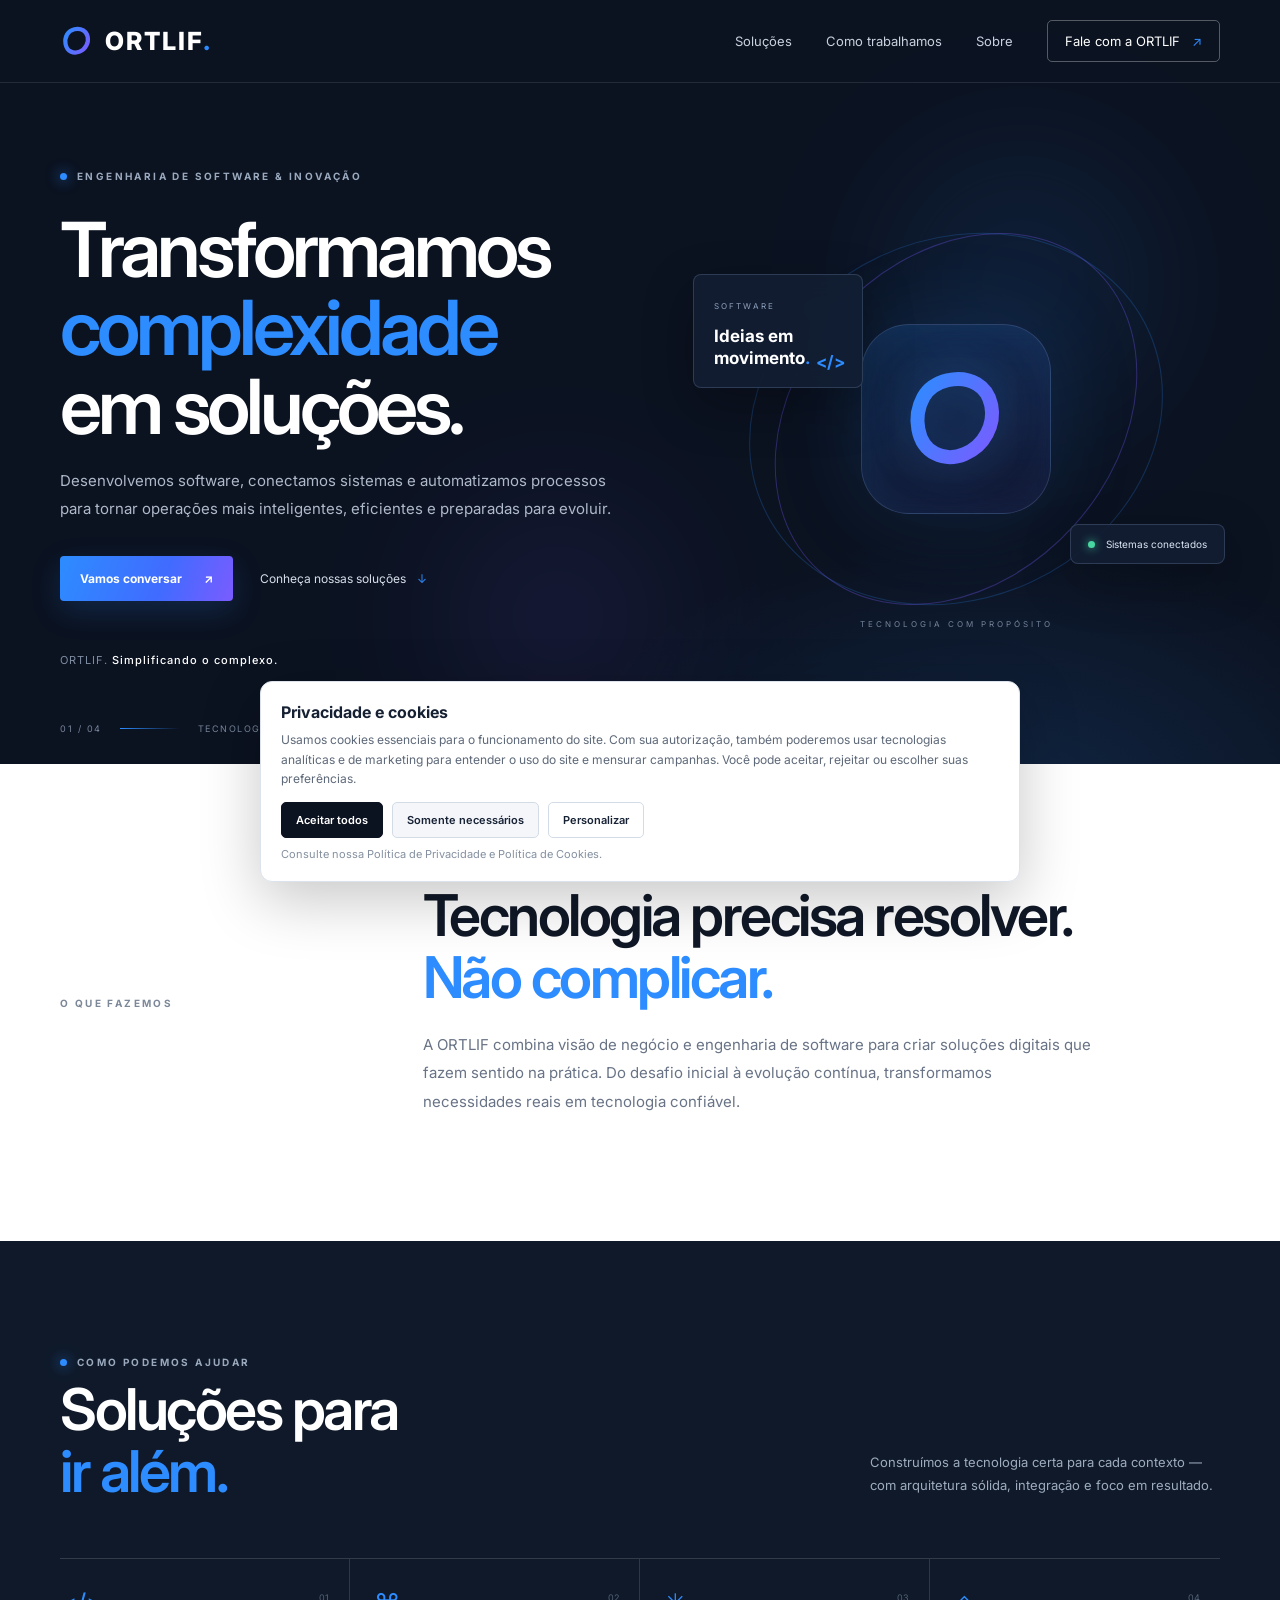
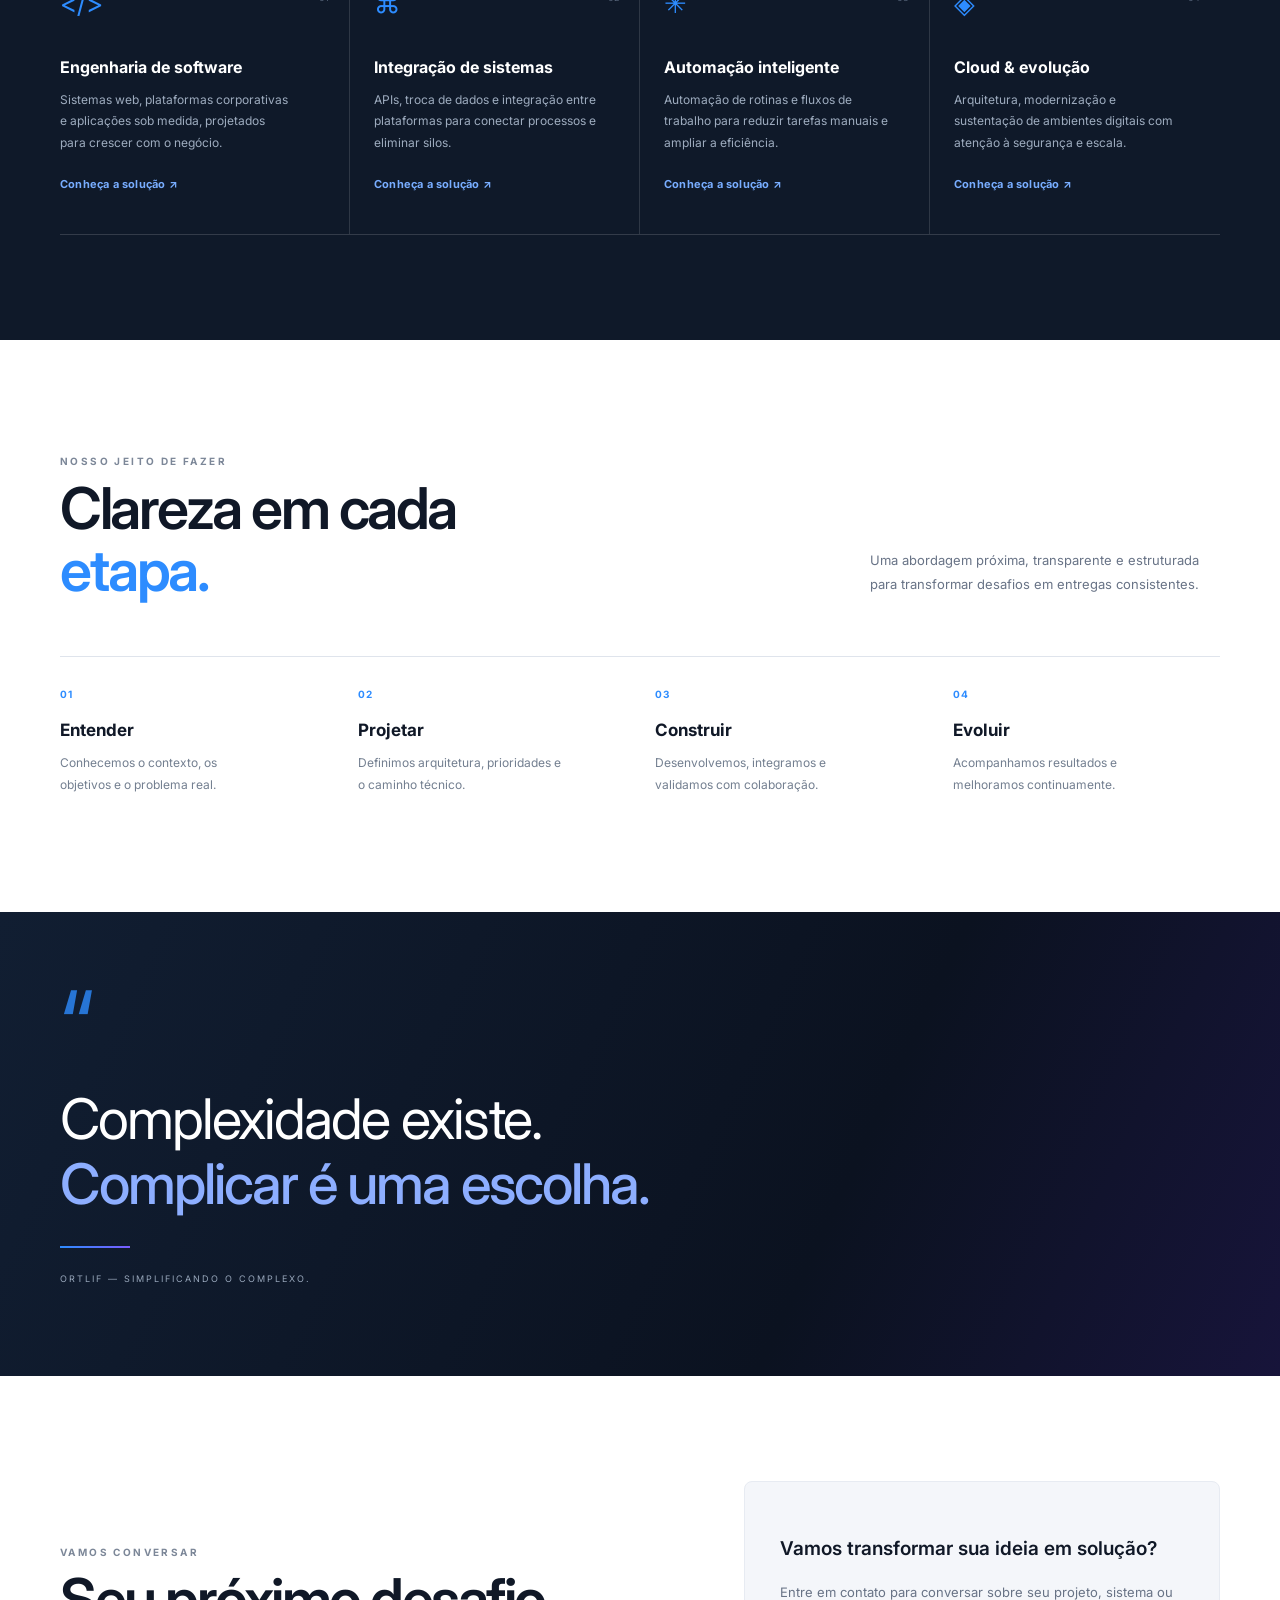
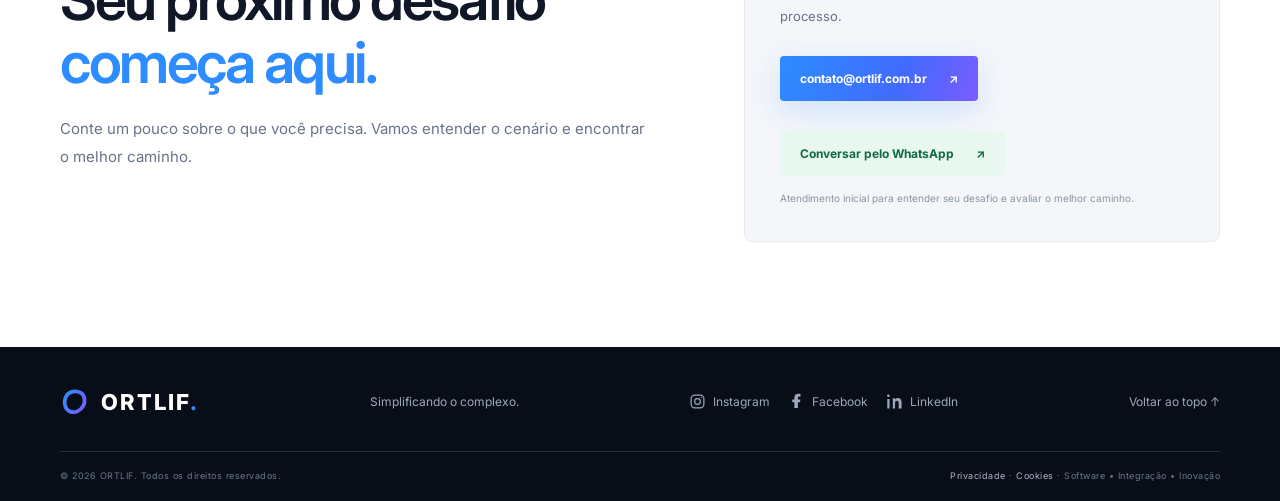
<file: index.html>
<!doctype html>
<html lang="pt-BR">
<head>
  <meta charset="utf-8">
  <meta name="viewport" content="width=device-width, initial-scale=1">
  <meta name="theme-color" content="#0B1220">
  <meta name="description" content="A ORTLIF desenvolve software sob medida, integra sistemas e automatiza processos para empresas. Engenharia, tecnologia e evolução. Simplificando o complexo.">
  <meta name="robots" content="index,follow,max-image-preview:large,max-snippet:-1,max-video-preview:-1">
  <link rel="canonical" href="https://ortlif.com.br/">
  <meta name="author" content="ORTLIF">
  <meta name="color-scheme" content="dark light">
  <meta property="og:site_name" content="ORTLIF">
  <meta property="og:locale" content="pt_BR">
  <meta property="og:url" content="https://ortlif.com.br/">
  <meta property="og:image" content="https://ortlif.com.br/assets/img/og-cover.jpg">
  <meta property="og:image:width" content="1200">
  <meta property="og:image:height" content="630">
  <meta property="og:image:alt" content="ORTLIF — Simplificando o complexo.">
  <meta name="twitter:card" content="summary_large_image">
  <meta name="twitter:title" content="ORTLIF — Simplificando o complexo.">
  <meta name="twitter:description" content="Engenharia de software, integração e automação para negócios que querem evoluir.">
  <meta name="twitter:image" content="https://ortlif.com.br/assets/img/og-cover.jpg">
  <meta property="og:title" content="ORTLIF | Engenharia de Software, Integração e Automação">
  <meta property="og:description" content="Engenharia de software, integração e automação para negócios que querem evoluir.">
  <meta property="og:type" content="website">
  <meta property="og:description" content="Engenharia de software, integração e automação para negócios que querem evoluir.">
  <title>ORTLIF — Simplificando o complexo.</title>
  <link rel="icon" href="assets/img/favicon.svg" type="image/svg+xml">
  <link rel="preconnect" href="https://fonts.googleapis.com">
  <link rel="preconnect" href="https://fonts.gstatic.com" crossorigin>
  <link href="https://fonts.googleapis.com/css2?family=Inter:wght@400;500;600;700;800&display=swap" rel="stylesheet">
  <link rel="stylesheet" href="assets/css/style.css">
</head>
<body>
<header class="header">
  <div class="container nav-wrap">
    <a class="brand" href="#inicio" aria-label="ORTLIF início">
      <img src="assets/img/logo.svg" alt="" width="34" height="34">
      <span>ORTLIF<span class="dot">.</span></span>
    </a>
    <button class="menu-toggle" type="button" aria-label="Abrir menu" aria-expanded="false" aria-controls="main-nav">
      <span></span><span></span><span></span>
    </button>
    <nav class="nav" id="main-nav" aria-label="Navegação principal">
      <a href="#solucoes">Soluções</a>
      <a href="#metodo">Como trabalhamos</a>
      <a href="#sobre">Sobre</a>
      <a class="nav-cta" href="#contato">Fale com a ORTLIF <span>↗</span></a>
    </nav>
  </div>
</header>

<main>
  <section class="hero" id="inicio">
    <div class="glow glow-one"></div><div class="glow glow-two"></div>
    <div class="container hero-grid">
      <div class="hero-copy">
        <p class="eyebrow"><i></i> ENGENHARIA DE SOFTWARE & INOVAÇÃO</p>
        <h1>Transformamos<br><span>complexidade</span><br>em soluções.</h1>
        <p class="lead">Desenvolvemos software, conectamos sistemas e automatizamos processos para tornar operações mais inteligentes, eficientes e preparadas para evoluir.</p>
        <div class="actions">
          <a class="button primary" href="#contato">Vamos conversar <span>↗</span></a>
          <a class="inline-link" href="#solucoes">Conheça nossas soluções <span>↓</span></a>
        </div>
        <p class="slogan">ORTLIF. <strong>Simplificando o complexo.</strong></p>
      </div>
      <div class="visual" aria-label="Elemento gráfico abstrato que representa integração e tecnologia">
        <div class="orbit orbit-a"></div><div class="orbit orbit-b"></div>
        <div class="core"><img src="assets/img/logo.svg" alt="" width="112" height="112"></div>
        <div class="floating code-card"><small>SOFTWARE</small><strong>Ideias em<br>movimento<span>.</span></strong><b>&lt;/&gt;</b></div>
        <div class="floating status-card"><i></i> Sistemas conectados</div>
        <div class="visual-caption">TECNOLOGIA COM PROPÓSITO</div>
      </div>
    </div>
    <div class="container hero-foot"><span>01 / 04</span><i></i><span>TECNOLOGIA • ESTRATÉGIA • RESULTADO</span></div>
  </section>

  <section class="intro section-light" id="sobre">
    <div class="container intro-grid">
      <p class="eyebrow dark">O QUE FAZEMOS</p>
      <div>
        <h2>Tecnologia precisa resolver.<br><span>Não complicar.</span></h2>
        <p class="section-lead">A ORTLIF combina visão de negócio e engenharia de software para criar soluções digitais que fazem sentido na prática. Do desafio inicial à evolução contínua, transformamos necessidades reais em tecnologia confiável.</p>
      </div>
    </div>
  </section>

  <section class="solutions section-dark" id="solucoes">
    <div class="container">
      <div class="section-heading">
        <div><p class="eyebrow"><i></i> COMO PODEMOS AJUDAR</p><h2>Soluções para<br><span>ir além.</span></h2></div>
        <p>Construímos a tecnologia certa para cada contexto — com arquitetura sólida, integração e foco em resultado.</p>
      </div>
      <div class="solution-grid">
        <article class="solution-card"><div class="solution-icon">&lt;/&gt;</div><small>01</small><h3>Engenharia de software</h3><p>Sistemas web, plataformas corporativas e aplicações sob medida, projetados para crescer com o negócio.</p><a class="service-link" href="/servicos/engenharia-de-software/" aria-label="Saiba mais sobre engenharia de software">Conheça a solução ↗</a></article>
        <article class="solution-card"><div class="solution-icon">⌘</div><small>02</small><h3>Integração de sistemas</h3><p>APIs, troca de dados e integração entre plataformas para conectar processos e eliminar silos.</p><a class="service-link" href="/servicos/integracao-de-sistemas/" aria-label="Saiba mais sobre integração de sistemas">Conheça a solução ↗</a></article>
        <article class="solution-card"><div class="solution-icon">✳</div><small>03</small><h3>Automação inteligente</h3><p>Automação de rotinas e fluxos de trabalho para reduzir tarefas manuais e ampliar a eficiência.</p><a class="service-link" href="/servicos/automacao-inteligente/" aria-label="Saiba mais sobre automação inteligente">Conheça a solução ↗</a></article>
        <article class="solution-card"><div class="solution-icon">◈</div><small>04</small><h3>Cloud & evolução</h3><p>Arquitetura, modernização e sustentação de ambientes digitais com atenção à segurança e escala.</p><a class="service-link" href="/servicos/cloud-e-evolucao/" aria-label="Saiba mais sobre cloud e evolução">Conheça a solução ↗</a></article>
      </div>
    </div>
  </section>

  <section class="method section-light" id="metodo">
    <div class="container">
      <div class="section-heading method-heading">
        <div><p class="eyebrow dark">NOSSO JEITO DE FAZER</p><h2>Clareza em cada<br><span>etapa.</span></h2></div>
        <p>Uma abordagem próxima, transparente e estruturada para transformar desafios em entregas consistentes.</p>
      </div>
      <div class="steps">
        <article><small>01</small><h3>Entender</h3><p>Conhecemos o contexto, os objetivos e o problema real.</p></article>
        <article><small>02</small><h3>Projetar</h3><p>Definimos arquitetura, prioridades e o caminho técnico.</p></article>
        <article><small>03</small><h3>Construir</h3><p>Desenvolvemos, integramos e validamos com colaboração.</p></article>
        <article><small>04</small><h3>Evoluir</h3><p>Acompanhamos resultados e melhoramos continuamente.</p></article>
      </div>
    </div>
  </section>

  <section class="manifesto">
    <div class="container">
      <span class="quote">“</span>
      <p>Complexidade existe.<br><strong>Complicar é uma escolha.</strong></p>
      <i></i><small>ORTLIF — SIMPLIFICANDO O COMPLEXO.</small>
    </div>
  </section>

  <section class="contact section-light" id="contato">
    <div class="container contact-grid">
      <div><p class="eyebrow dark">VAMOS CONVERSAR</p><h2>Seu próximo desafio<br><span>começa aqui.</span></h2><p class="section-lead">Conte um pouco sobre o que você precisa. Vamos entender o cenário e encontrar o melhor caminho.</p></div>
      <div class="contact-box">
        <h3>Vamos transformar sua ideia em solução?</h3>
        <p>Entre em contato para conversar sobre seu projeto, sistema ou processo.</p>
        <a class="button primary" data-track="email" href="mailto:contato@ortlif.com.br?subject=Projeto%20ORTLIF">contato@ortlif.com.br <span>↗</span></a>
        <a class="button whatsapp-button" data-track="whatsapp" href="https://wa.me/5511974890296?text=Ol%C3%A1%2C%!%20Gostaria%20de%20conversar%20sobre%20um%20projeto." target="_blank" rel="noopener noreferrer">Conversar pelo WhatsApp <span>↗</span></a>
        <small>Atendimento inicial para entender seu desafio e avaliar o melhor caminho.</small>
      </div>
    </div>
  </section>
</main>

<footer class="footer">
  <div class="container footer-top">
    <a class="brand" href="#inicio"><img src="assets/img/logo.svg" alt="" width="30" height="30"><span>ORTLIF<span class="dot">.</span></span></a>
    <p>Simplificando o complexo.</p>
            <nav class="footer-social" aria-label="Redes sociais da ORTLIF">
                <a href="https://www.instagram.com/ortlif2026/" target="_blank" rel="noopener noreferrer" aria-label="Instagram da ORTLIF">
                    <svg viewBox="0 0 24 24" aria-hidden="true"><rect x="3" y="3" width="18" height="18" rx="5"/><circle cx="12" cy="12" r="4"/><circle cx="17.5" cy="6.5" r=".8" class="icon-fill"/></svg><span>Instagram</span>
                </a>
                <a href="https://www.facebook.com/people/Ortlif/61596805104113/" target="_blank" rel="noopener noreferrer" aria-label="Facebook da ORTLIF">
                    <svg viewBox="0 0 24 24" aria-hidden="true"><path d="M14 21v-8h3l.5-4H14V7c0-1.2.4-2 2-2h1.7V1.4C17 1.2 15.8 1 14.5 1 11.3 1 9 2.9 9 6.4V9H6v4h3v8z"/></svg><span>Facebook</span>
                </a>
                <a href="https://www.linkedin.com/company/ortlif/" target="_blank" rel="noopener noreferrer" aria-label="LinkedIn da ORTLIF">
                    <svg viewBox="0 0 24 24" aria-hidden="true"><path d="M5 8.5H1.8V22H5zM3.4 2A1.9 1.9 0 1 0 3.4 5.8 1.9 1.9 0 0 0 3.4 2ZM22 13.2c0-4.1-2.2-6-5.1-6-2.4 0-3.5 1.3-4.1 2.2V7.5H9.6V22h3.2v-7.2c0-1.9.4-3.7 2.7-3.7s2.4 2.1 2.4 3.8V22H22z"/></svg><span>LinkedIn</span>
                </a>
            </nav>
    <a href="#inicio">Voltar ao topo ↑</a>
  </div>
  <div class="container footer-bottom"><span>© <span id="year"></span> ORTLIF. Todos os direitos reservados.</span><span><a href="/privacidade/">Privacidade</a> · <a href="/cookies/">Cookies</a> · Software • Integração • Inovação</span></div>
</footer>
<script src="/assets/js/config.js" defer></script>
<script src="/assets/js/consent.js" defer></script>
<script src="/assets/js/main.js" defer></script>
<script src="/assets/js/tracking.js" defer></script>
<script type="application/ld+json">
{
  "@context": "https://schema.org",
  "@type": "Organization",
  "@id": "https://ortlif.com.br/#organization",
  "name": "ORTLIF",
  "url": "https://ortlif.com.br/",
  "logo": "https://ortlif.com.br/assets/brand/ortlif_simbolo.svg",
  "description": "Engenharia de software, integração de sistemas, automação inteligente e soluções cloud.",
  "slogan": "Simplificando o complexo.",
  "email": "contato@ortlif.com.br",
  "contactPoint": [{"@type":"ContactPoint","contactType":"sales","email":"contato@ortlif.com.br","telephone":"+55-11-97489-0296","availableLanguage":["Portuguese"]}],
  "sameAs": [
    "https://www.instagram.com/ortlif2026/",
    "https://www.facebook.com/people/Ortlif/61596805104113/",
    "https://www.linkedin.com/company/ortlif/"
  ]
}
</script>
<script type="application/ld+json">
{
  "@context": "https://schema.org",
  "@type": "WebSite",
  "@id": "https://ortlif.com.br/#website",
  "url": "https://ortlif.com.br/",
  "name": "ORTLIF",
  "publisher": {"@id":"https://ortlif.com.br/#organization"},
  "inLanguage": "pt-BR"
}
</script>
</body>
</html>
</file>
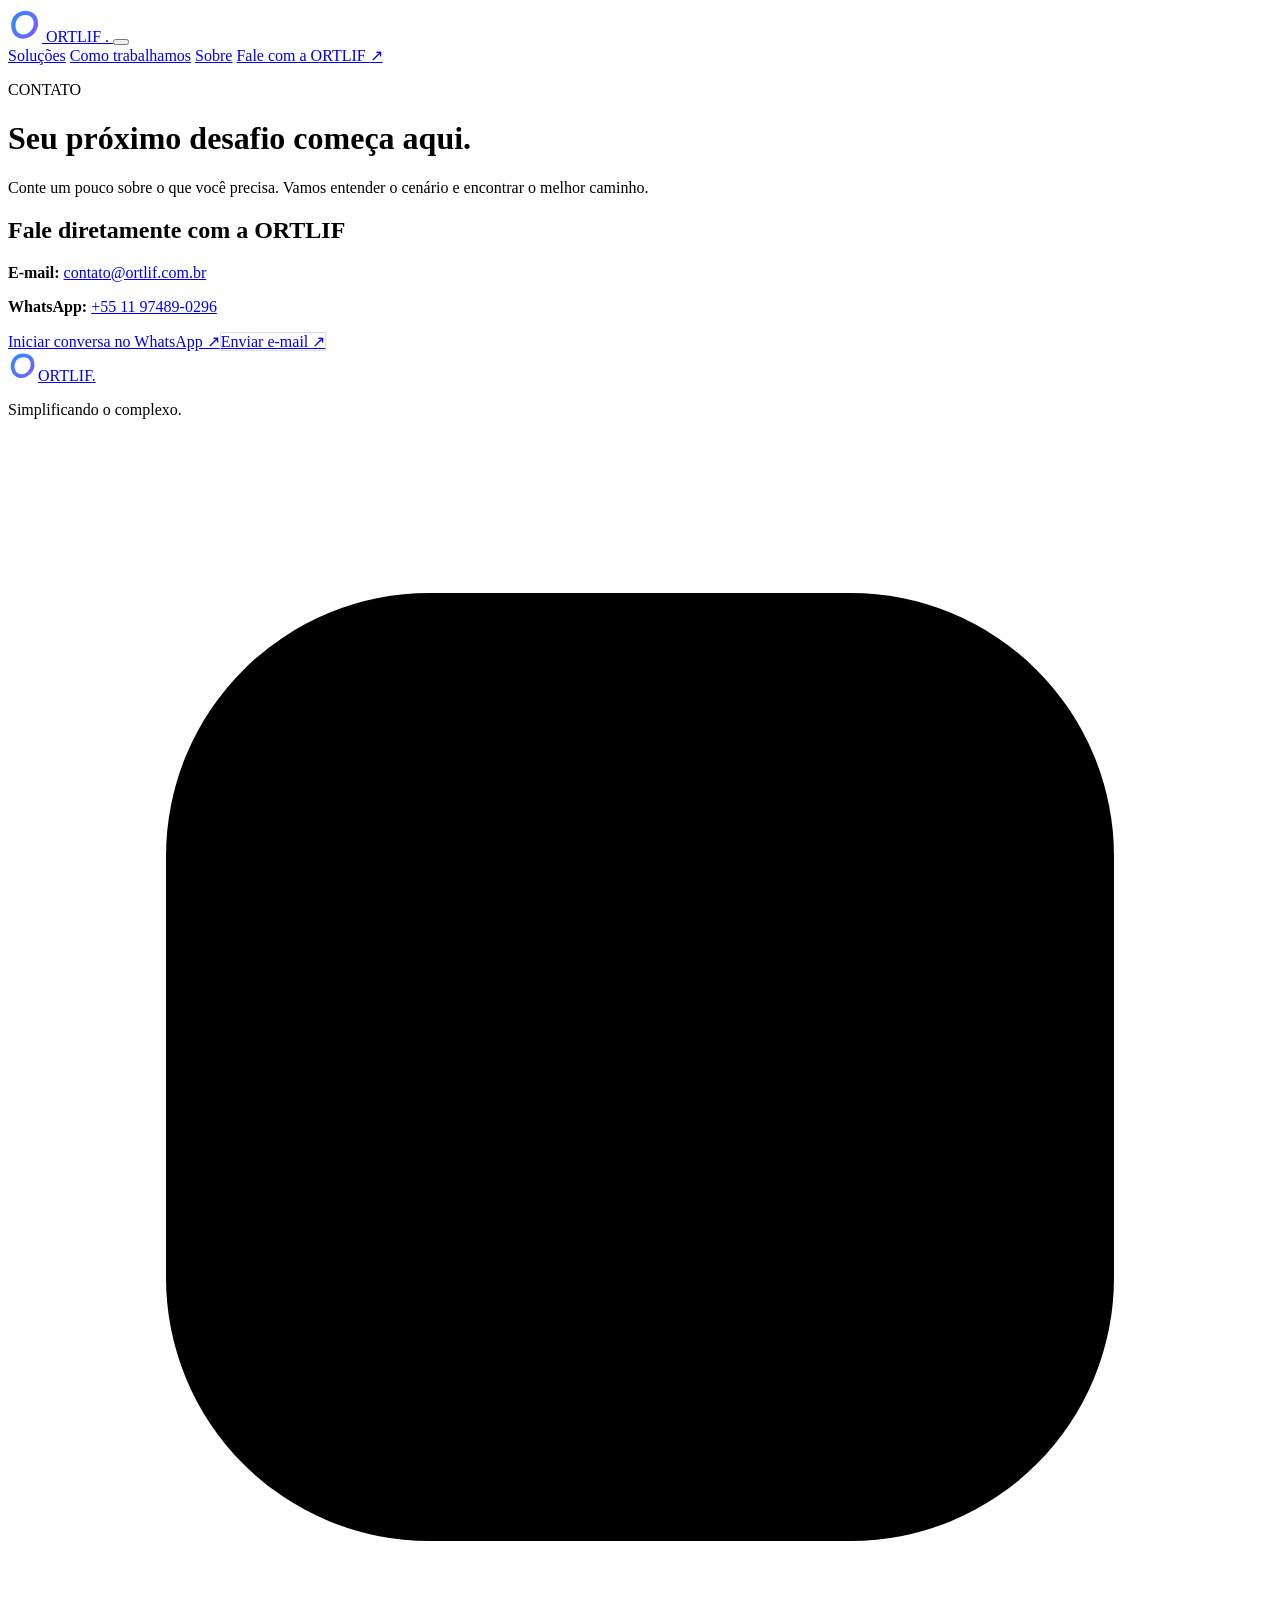
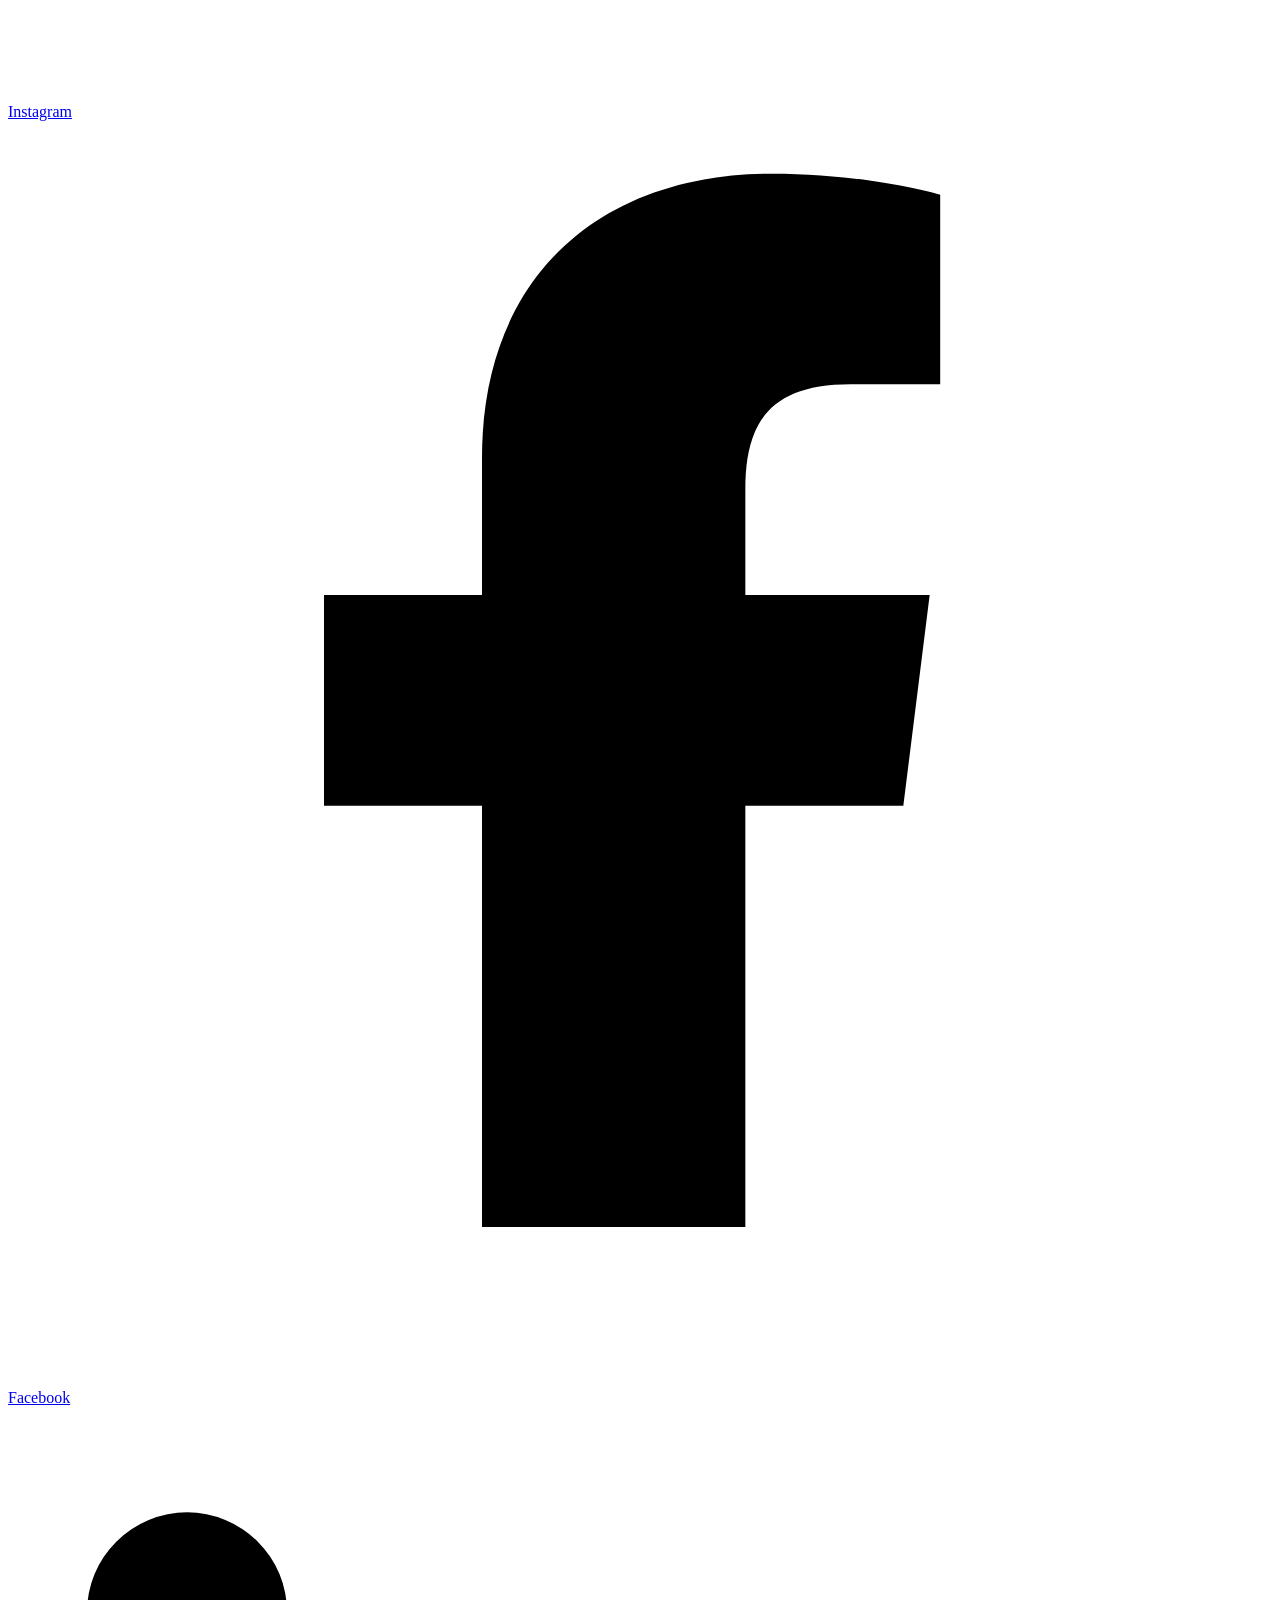
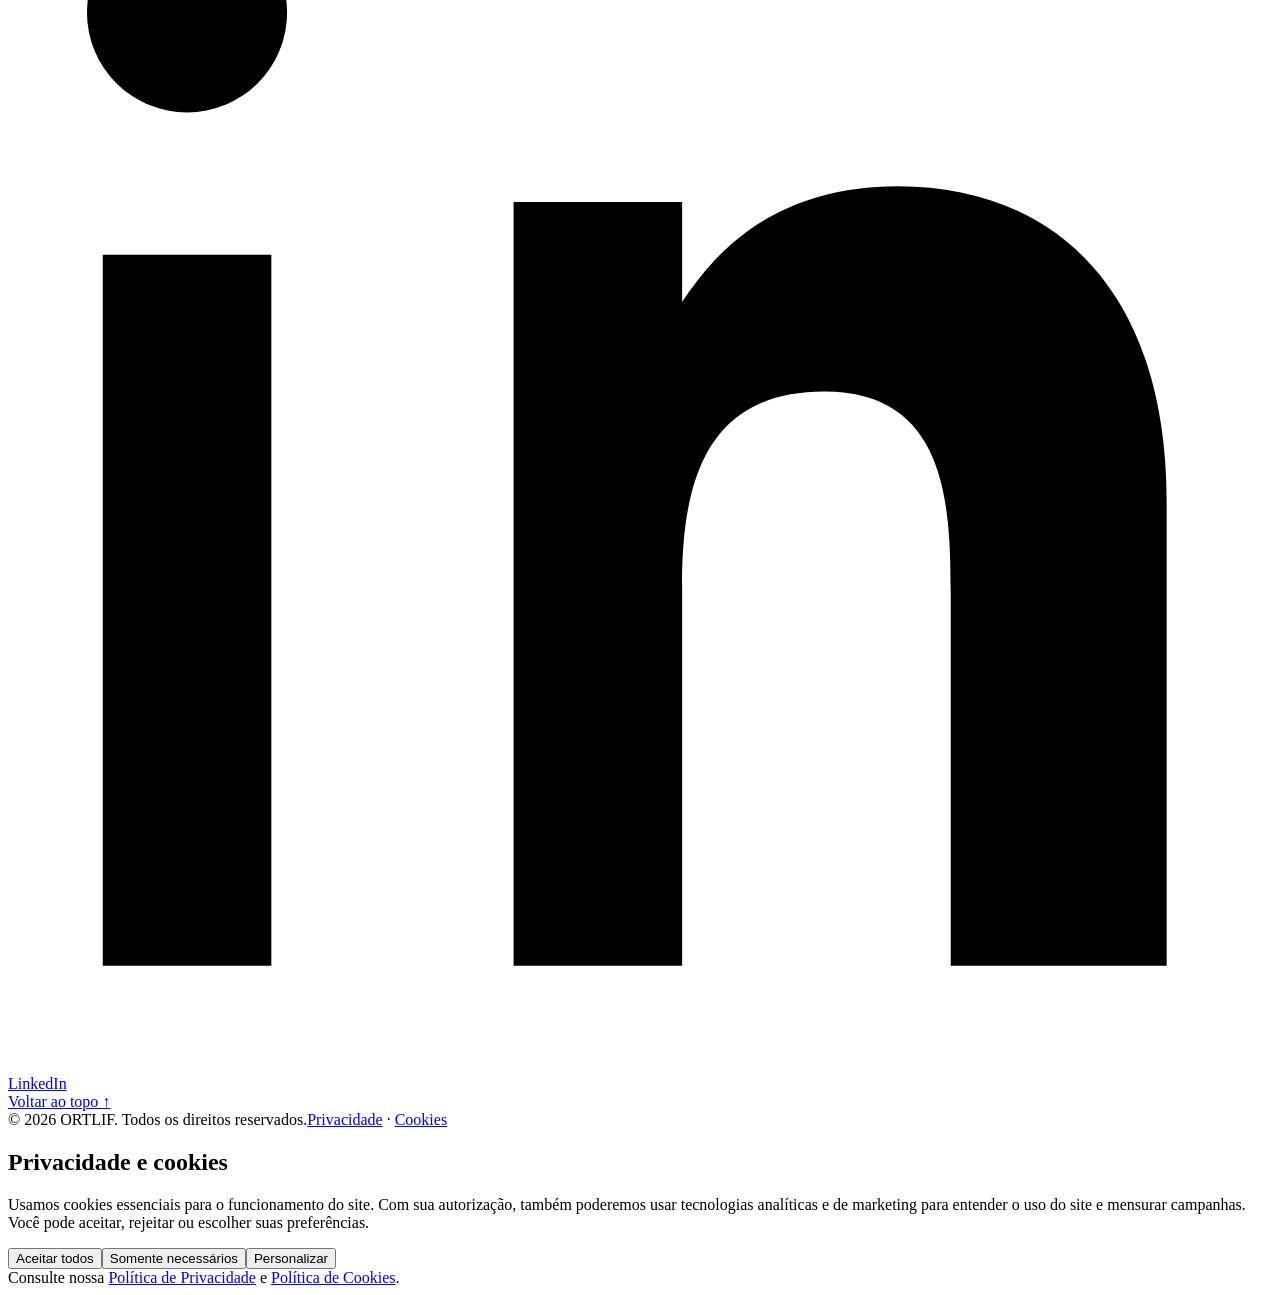
<file: contato/index.html>
<!doctype html>
<html lang="pt-BR">
<head>
    <meta charset="utf-8">
    <meta name="viewport" content="width=device-width, initial-scale=1">
    <meta name="theme-color" content="#0B1220">
    <meta name="description" content="Entre em contato com a ORTLIF para conversar sobre engenharia de software, integração, automação e soluções digitais.">
    <meta name="robots" content="index,follow,max-image-preview:large,max-snippet:-1,max-video-preview:-1">
    <link rel="canonical" href="https://ortlif.com.br/contato/">
    <title>Contato | ORTLIF</title>
    <meta property="og:type" content="website">
    <meta property="og:site_name" content="ORTLIF">
    <meta property="og:locale" content="pt_BR">
    <meta property="og:title" content="Contato | ORTLIF">
    <meta property="og:description" content="Entre em contato com a ORTLIF para conversar sobre engenharia de software, integração, automação e soluções digitais.">
    <meta property="og:url" content="https://ortlif.com.br/contato/">
    <meta property="og:image" content="https://ortlif.com.br/assets/img/og-cover.jpg">
    <meta name="twitter:card" content="summary_large_image">
    <meta name="twitter:title" content="Contato | ORTLIF">
    <meta name="twitter:description" content="Entre em contato com a ORTLIF para conversar sobre engenharia de software, integração, automação e soluções digitais.">
    <meta name="twitter:image" content="https://ortlif.com.br/assets/img/og-cover.jpg">
    <link rel="icon" href="https://ortlif.com.br/assets/img/favicon.svg" type="image/svg+xml">
    <link rel="preconnect" href="https://fonts.googleapis.com">
    <link rel="preconnect" href="https://fonts.gstatic.com" crossorigin>
    <link href="https://fonts.googleapis.com/css2?family=Inter:wght@400;500;600;700;800&display=swap" rel="stylesheet">
    <link rel="stylesheet" href="https://ortlif.com.br/assets/css/style.css">
</head>
<body id="top">
    <header class="header page-header">
        <div class="container nav-wrap">
            <a class="brand" href="https://ortlif.com.br/" aria-label="ORTLIF início">
                <img src="/assets/img/favicon.svg" alt="" width="34" height="34">
                <span>ORTLIF <span class="dot">.</span></span>
            </a>
            <button class="menu-toggle" type="button" aria-label="Abrir menu" aria-expanded="false" aria-controls="main-nav">
                <span></span>
                <span></span>
                <span></span>
            </button>
            <nav class="nav" id="main-nav" aria-label="Navegação principal">
                <a href="https://ortlif.com.br/#solucoes">Soluções</a>
                <a href="https://ortlif.com.br/#metodo">Como trabalhamos</a>
                <a href="https://ortlif.com.br/sobre/">Sobre</a>
                <a class="nav-cta" href="https://ortlif.com.br/contato/">Fale com a ORTLIF <span>↗</span></a>
            </nav>
        </div>
    </header>
    <main class="content-page">
        <div class="container">
            <p class="eyebrow">CONTATO</p>
            <h1>Seu próximo desafio <span>começa aqui.</span></h1>
            <p class="page-lead">Conte um pouco sobre o que você precisa. Vamos entender o cenário e encontrar o melhor caminho.</p>
            <h2>Fale diretamente com a ORTLIF</h2>
            <p><strong>E-mail:</strong> <a data-track="email" href="mailto:contato@ortlif.com.br">contato@ortlif.com.br</a></p>
            <p><strong>WhatsApp:</strong> <a data-track="whatsapp" href="https://wa.me/5511974890296?text=Ol%C3%A1%2C%20!%20Gostaria%20de%20conversar%20sobre%20um%20projeto."
                    target="_blank" rel="noopener noreferrer">+55 11 97489-0296</a></p>
            <div class="page-cta"><a class="button primary" data-track="whatsapp"
                    href="https://wa.me/5511974890296?text=Ol%C3%A1%2C%20!%20Gostaria%20de%20conversar%20sobre%20um%20projeto."
                    target="_blank" rel="noopener noreferrer">Iniciar conversa no WhatsApp ↗</a><a class="button"
                    data-track="email" href="mailto:contato@ortlif.com.br?subject=Projeto%20ORTLIF"
                    style="border:1px solid #d6deea">Enviar e-mail ↗</a></div>
        </div>
    </main>
    <footer class="footer">
        <div class="container footer-top"><a class="brand" href="https://ortlif.com.br/"><img src="/assets/img/favicon.svg" alt="" width="30"
                    height="30"><span>ORTLIF<span class="dot">.</span></span></a>
            <p>Simplificando o complexo.</p>
            <nav class="footer-social" aria-label="Redes sociais da ORTLIF">
                <a href="https://www.instagram.com/ortlif2026/" target="_blank" rel="noopener noreferrer" aria-label="Instagram da ORTLIF">
                    <svg viewBox="0 0 24 24" aria-hidden="true"><rect x="3" y="3" width="18" height="18" rx="5"/><circle cx="12" cy="12" r="4"/><circle cx="17.5" cy="6.5" r=".8" class="icon-fill"/></svg><span>Instagram</span>
                </a>
                <a href="https://www.facebook.com/people/Ortlif/61596805104113/" target="_blank" rel="noopener noreferrer" aria-label="Facebook da ORTLIF">
                    <svg viewBox="0 0 24 24" aria-hidden="true"><path d="M14 21v-8h3l.5-4H14V7c0-1.2.4-2 2-2h1.7V1.4C17 1.2 15.8 1 14.5 1 11.3 1 9 2.9 9 6.4V9H6v4h3v8z"/></svg><span>Facebook</span>
                </a>
                <a href="https://www.linkedin.com/company/ortlif/" target="_blank" rel="noopener noreferrer" aria-label="LinkedIn da ORTLIF">
                    <svg viewBox="0 0 24 24" aria-hidden="true"><path d="M5 8.5H1.8V22H5zM3.4 2A1.9 1.9 0 1 0 3.4 5.8 1.9 1.9 0 0 0 3.4 2ZM22 13.2c0-4.1-2.2-6-5.1-6-2.4 0-3.5 1.3-4.1 2.2V7.5H9.6V22h3.2v-7.2c0-1.9.4-3.7 2.7-3.7s2.4 2.1 2.4 3.8V22H22z"/></svg><span>LinkedIn</span>
                </a>
            </nav><a href="#top">Voltar ao topo ↑</a>
        </div>
        <div class="container footer-bottom"><span>© <span id="year"></span> ORTLIF. Todos os direitos
                reservados.</span><span><a href="https://ortlif.com.br/privacidade/">Privacidade</a> · <a href="https://ortlif.com.br/cookies/">Cookies</a></span>
        </div>
    </footer>
    <script src="/assets/js/config.js" defer></script>
    <script src="/assets/js/consent.js" defer></script>
    <script src="/assets/js/main.js" defer></script>
    <script src="/assets/js/tracking.js" defer></script>
</body>

</html>
</file>
<file: assets/css/style.css>
@import url('https://fonts.googleapis.com/css2?family=Inter:wght@400;500;600;700;800&display=swap');

:root {
    --navy: #0B1220;
    --blue: #2D8CFF;
    --violet: #7A5CFF;
    --gray: #E6E9F0;
    --ink: #101827;
    --muted: #687386;
    --white: #fff;
    --font: 'Inter', Arial, sans-serif
}

* {
    box-sizing: border-box
}

html {
    scroll-behavior: smooth;
    scroll-padding-top: 90px
}

body {
    margin: 0;
    font-family: var(--font);
    color: var(--ink);
    background: #fff
}

a {
    color: inherit;
    text-decoration: none
}

.container {
    width: min(1160px, calc(100% - 48px));
    margin-inline: auto
}

.header {
    position: absolute;
    z-index: 10;
    inset: 0 0 auto;
    border-bottom: 1px solid rgba(255, 255, 255, .1)
}

.nav-wrap {
    height: 82px;
    display: flex;
    align-items: center;
    justify-content: space-between
}

.brand {
    display: inline-flex;
    align-items: center;
    gap: 11px;
    color: #fff;
    font-size: 25px;
    font-weight: 800;
    letter-spacing: 2px
}

.brand img {
    object-fit: contain
}

.dot {
    color: var(--blue)
}

.nav {
    display: flex;
    align-items: center;
    gap: 34px;
    color: #c8d1df;
    font-size: 13px
}

.nav a:hover {
    color: #fff
}

.nav-cta {
    padding: 12px 17px;
    border: 1px solid rgba(255, 255, 255, .3);
    border-radius: 5px;
    color: #fff
}

.nav-cta span {
    color: var(--blue);
    margin-left: 8px
}

.menu-toggle {
    display: none
}

.hero {
    position: relative;
    overflow: hidden;
    background: var(--navy);
    color: #fff;
    padding: 160px 0 30px;
    min-height: 720px
}

.hero:after {
    content: "";
    position: absolute;
    inset: auto -15% -45% 40%;
    height: 600px;
    background: radial-gradient(ellipse, rgba(45, 140, 255, .16), transparent 65%);
    pointer-events: none
}

.glow {
    position: absolute;
    border-radius: 50%;
    filter: blur(80px);
    opacity: .12
}

.glow-one {
    width: 260px;
    height: 260px;
    background: var(--blue);
    top: 20%;
    right: 10%
}

.glow-two {
    width: 220px;
    height: 220px;
    background: var(--violet);
    bottom: 5%;
    left: 35%
}

.hero-grid {
    position: relative;
    z-index: 1;
    display: grid;
    grid-template-columns: 1.05fr .95fr;
    align-items: center;
    gap: 50px
}

.eyebrow {
    font-size: 10px;
    letter-spacing: 2.4px;
    font-weight: 700;
    color: #9aa9bd;
    display: flex;
    align-items: center;
    gap: 10px
}

.eyebrow i {
    width: 7px;
    height: 7px;
    background: var(--blue);
    border-radius: 50%;
    box-shadow: 0 0 14px var(--blue)
}

.hero h1 {
    font-size: clamp(46px, 6vw, 76px);
    line-height: 1.03;
    letter-spacing: -4px;
    margin: 28px 0 22px;
    font-weight: 600
}

.hero h1 span,
.section-heading h2 span,
.intro h2 span,
.contact h2 span {
    color: var(--blue)
}

.lead {
    max-width: 560px;
    color: #aeb9c9;
    font-size: 15px;
    line-height: 1.85
}

.actions {
    display: flex;
    align-items: center;
    gap: 27px;
    margin-top: 34px
}

.button {
    display: inline-flex;
    align-items: center;
    justify-content: center;
    gap: 22px;
    padding: 15px 20px;
    border-radius: 4px;
    font-size: 12px;
    font-weight: 700;
    transition: .2s
}

.primary {
    background: linear-gradient(110deg, var(--blue), #416bff 60%, var(--violet));
    color: #fff;
    box-shadow: 0 10px 30px rgba(45, 140, 255, .18)
}

.primary:hover {
    transform: translateY(-2px);
    box-shadow: 0 14px 35px rgba(45, 140, 255, .3)
}

.inline-link {
    font-size: 12px;
    color: #d7deea
}

.inline-link span {
    color: var(--blue);
    margin-left: 8px
}

.slogan {
    margin-top: 52px;
    color: #7f8da2;
    font-size: 11px;
    letter-spacing: 1px
}

.slogan strong {
    color: #fff;
    font-weight: 500
}

.visual {
    height: 440px;
    position: relative;
    display: grid;
    place-items: center
}

.orbit {
    position: absolute;
    width: 360px;
    height: 360px;
    border: 1px solid rgba(45, 140, 255, .22);
    border-radius: 50%;
    transform: rotate(-25deg) scaleX(1.18)
}

.orbit-b {
    width: 290px;
    height: 410px;
    border-color: rgba(122, 92, 255, .32);
    transform: rotate(42deg) scaleX(1.1)
}

.core {
    width: 190px;
    height: 190px;
    border-radius: 48px;
    background: linear-gradient(145deg, rgba(45, 140, 255, .18), rgba(122, 92, 255, .08));
    border: 1px solid rgba(125, 160, 220, .25);
    display: grid;
    place-items: center;
    box-shadow: 0 0 90px rgba(45, 140, 255, .14), inset 0 0 40px rgba(45, 140, 255, .08);
    backdrop-filter: blur(8px)
}

.core img {
    filter: drop-shadow(0 0 20px rgba(45, 140, 255, .3))
}

.floating {
    position: absolute;
    background: rgba(18, 31, 52, .9);
    border: 1px solid rgba(160, 185, 225, .2);
    border-radius: 8px;
    box-shadow: 0 18px 50px rgba(0, 0, 0, .25);
    backdrop-filter: blur(12px)
}

.code-card {
    left: 0;
    top: 75px;
    padding: 18px 20px;
    width: 170px
}

.code-card small {
    font-size: 8px;
    letter-spacing: 2px;
    color: #8fa1ba
}

.code-card strong {
    display: block;
    font-size: 17px;
    line-height: 1.3;
    margin-top: 12px
}

.code-card strong span {
    color: var(--blue)
}

.code-card b {
    position: absolute;
    right: 17px;
    bottom: 15px;
    color: var(--blue);
    font-size: 17px
}

.status-card {
    right: -5px;
    bottom: 75px;
    padding: 13px 17px;
    font-size: 10px;
    color: #dce5f3
}

.status-card i {
    display: inline-block;
    width: 7px;
    height: 7px;
    background: #48d6a1;
    border-radius: 50%;
    margin-right: 8px;
    box-shadow: 0 0 10px #48d6a1
}

.visual-caption {
    position: absolute;
    bottom: 10px;
    font-size: 8px;
    letter-spacing: 3px;
    color: #74849b
}

.hero-foot {
    position: relative;
    z-index: 1;
    display: flex;
    align-items: center;
    gap: 18px;
    margin-top: 45px;
    color: #77869c;
    font-size: 9px;
    letter-spacing: 1.5px
}

.hero-foot i {
    height: 1px;
    width: 60px;
    background: linear-gradient(90deg, var(--blue), transparent)
}

.section-light {
    background: #fff
}

.intro {
    padding: 110px 0
}

.intro-grid {
    display: grid;
    grid-template-columns: .55fr 1.45fr;
    gap: 60px
}

.dark {
    color: #7c8798
}

.intro h2,
.section-heading h2,
.contact h2 {
    font-size: clamp(38px, 4.5vw, 58px);
    line-height: 1.08;
    letter-spacing: -2.5px;
    margin: 10px 0 22px;
    font-weight: 600
}

.section-lead {
    font-size: 15px;
    line-height: 1.9;
    color: #687386;
    max-width: 670px
}

.section-dark {
    background: #0f1929;
    color: #fff;
    padding: 105px 0
}

.section-heading {
    display: flex;
    justify-content: space-between;
    align-items: end;
    gap: 50px;
    margin-bottom: 55px
}

.section-heading h2 {
    margin-bottom: 0
}

.section-heading>p {
    max-width: 350px;
    color: #9eacbf;
    font-size: 13px;
    line-height: 1.8;
    margin-bottom: 5px
}

.solution-grid {
    display: grid;
    grid-template-columns: repeat(4, 1fr);
    border-top: 1px solid rgba(255, 255, 255, .15);
    border-bottom: 1px solid rgba(255, 255, 255, .15)
}

.solution-card {
    position: relative;
    min-height: 275px;
    padding: 28px 24px 30px 0;
    border-right: 1px solid rgba(255, 255, 255, .13)
}

.solution-card+.solution-card {
    padding-left: 24px
}

.solution-card:last-child {
    border-right: 0
}

.solution-icon {
    font-size: 27px;
    color: var(--blue);
    height: 48px
}

.solution-card>small {
    position: absolute;
    right: 20px;
    top: 33px;
    color: #536176;
    font-size: 9px
}

.solution-card h3 {
    font-size: 16px;
    margin: 22px 0 12px
}

.solution-card p {
    font-size: 12px;
    line-height: 1.8;
    color: #9eacbf;
    max-width: 230px
}

.solution-card>b {
    position: absolute;
    bottom: 20px;
    right: 20px;
    color: var(--blue)
}

.method {
    padding: 105px 0
}

.method-heading>p {
    color: #687386
}

.steps {
    display: grid;
    grid-template-columns: repeat(4, 1fr);
    gap: 30px;
    border-top: 1px solid #dfe4ec;
    padding-top: 25px
}

.steps article>small {
    font-size: 10px;
    color: var(--blue);
    font-weight: 700;
    letter-spacing: 1px
}

.steps h3 {
    font-size: 17px;
    margin: 18px 0 9px
}

.steps p {
    font-size: 12px;
    line-height: 1.8;
    color: #737f90;
    max-width: 210px
}

.manifesto {
    background: linear-gradient(115deg, #111e32, #0b1220 65%, #17143a);
    color: #fff;
    padding: 90px 0
}

.quote {
    font-size: 100px;
    line-height: .5;
    color: var(--blue);
    opacity: .8
}

.manifesto p {
    font-size: clamp(32px, 5vw, 56px);
    line-height: 1.15;
    letter-spacing: -2px;
    margin: 20px 0 30px
}

.manifesto p strong {
    color: #8daeff;
    font-weight: 500
}

.manifesto>div>i {
    display: block;
    width: 70px;
    height: 2px;
    background: linear-gradient(90deg, var(--blue), var(--violet));
    margin-bottom: 18px
}

.manifesto small {
    font-size: 9px;
    letter-spacing: 2px;
    color: #98a7bb
}

.contact {
    padding: 105px 0
}

.contact-grid {
    display: grid;
    grid-template-columns: 1fr .8fr;
    gap: 90px;
    align-items: center
}

.contact-box {
    padding: 35px;
    background: #f4f6fa;
    border: 1px solid #e7ebf2;
    border-radius: 8px
}

.contact-box h3 {
    font-size: 19px;
    font-weight: 600;
    line-height: 1.4
}

.contact-box p {
    font-size: 13px;
    line-height: 1.8;
    color: #687386
}

.contact-box .button {
    margin: 15px 0
}

.contact-box>small {
    display: block;
    color: #8a94a3;
    font-size: 10px;
    line-height: 1.5
}

.footer {
    background: #080e18;
    color: #fff;
    padding: 35px 0 20px
}

.footer-top {
    display: flex;
    align-items: center;
    justify-content: space-between;
    padding-bottom: 30px
}

.footer-top .brand {
    font-size: 22px
}

.footer-top p,
.footer-top>a:last-child {
    font-size: 12px;
    color: #9ba8b9
}

.footer-social {
    display: flex;
    align-items: center;
    justify-content: center;
    gap: 18px;
}

.footer-social a {
    display: inline-flex;
    align-items: center;
    gap: 7px;
    color: #9ba8b9;
    font-size: 12px;
    text-decoration: none;
    transition: color .2s ease;
}

.footer-social a:hover { color: #fff; }

.footer-social svg {
    width: 17px;
    height: 17px;
    fill: none;
    stroke: currentColor;
    stroke-width: 1.7;
    stroke-linecap: round;
    stroke-linejoin: round;
}

.footer-social a:nth-child(2) svg,
.footer-social a:nth-child(3) svg {
    fill: currentColor;
    stroke: none;
}

.footer-social .icon-fill { fill: currentColor; stroke: none; }

.footer-bottom {
    border-top: 1px solid rgba(255, 255, 255, .12);
    padding-top: 18px;
    display: flex;
    justify-content: space-between;
    color: #69788d;
    font-size: 9px;
    letter-spacing: .5px
}

@media(max-width:900px) {
    .nav {
        gap: 18px
    }

    .hero-grid {
        gap: 15px
    }

    .visual {
        transform: scale(.9)
    }

    .solution-grid {
        grid-template-columns: repeat(2, 1fr)
    }

    .solution-card:nth-child(2) {
        border-right: 0
    }

    .solution-card:nth-child(3),
    .solution-card:nth-child(4) {
        border-top: 1px solid rgba(255, 255, 255, .13)
    }

    .solution-card:nth-child(3) {
        padding-left: 0
    }
}

@media(max-width:680px) {
    .container {
        width: min(100% - 36px, 560px)
    }

    .nav-wrap {
        height: 70px
    }

    .menu-toggle {
        display: flex;
        flex-direction: column;
        gap: 5px;
        background: none;
        border: 0;
        padding: 10px;
        cursor: pointer
    }

    .menu-toggle span {
        width: 23px;
        height: 2px;
        background: #fff
    }

    .nav {
        display: none;
        position: absolute;
        top: 70px;
        left: 0;
        right: 0;
        padding: 22px;
        background: #0b1220;
        flex-direction: column;
        align-items: stretch;
        border-bottom: 1px solid rgba(255, 255, 255, .12)
    }

    .nav.open {
        display: flex
    }

    .nav-cta {
        text-align: center
    }

    .hero {
        padding: 125px 0 25px;
        min-height: auto
    }

    .hero-grid {
        grid-template-columns: 1fr
    }

    .hero h1 {
        font-size: 52px;
        letter-spacing: -3px
    }

    .visual {
        height: 330px;
        margin-top: 5px;
        transform: none
    }

    .orbit {
        width: 260px;
        height: 260px
    }

    .orbit-b {
        width: 220px;
        height: 300px
    }

    .core {
        width: 145px;
        height: 145px
    }

    .core img {
        width: 88px;
        height: 88px
    }

    .code-card {
        left: 0;
        top: 35px;
        transform: scale(.85);
        transform-origin: left top
    }

    .status-card {
        right: 0;
        bottom: 35px
    }

    .hero-foot {
        margin-top: 10px;
        font-size: 8px
    }

    .intro,
    .section-dark,
    .method,
    .contact {
        padding: 72px 0
    }

    .intro-grid,
    .contact-grid {
        grid-template-columns: 1fr;
        gap: 25px
    }

    .section-heading {
        display: block;
        margin-bottom: 35px
    }

    .section-heading>p {
        margin-top: 20px
    }

    .solution-grid {
        grid-template-columns: 1fr
    }

    .solution-card,
    .solution-card+.solution-card {
        padding: 25px 12px 35px 0;
        border-right: 0;
        border-bottom: 1px solid rgba(255, 255, 255, .13);
        min-height: 230px
    }

    .solution-card:last-child {
        border-bottom: 0
    }

    .solution-card:nth-child(3),
    .solution-card:nth-child(4) {
        padding-left: 0
    }

    .steps {
        grid-template-columns: repeat(2, 1fr);
        gap: 30px 20px
    }

    .manifesto {
        padding: 70px 0
    }

    .contact-grid {
        gap: 10px
    }

    .contact-box {
        padding: 25px
    }

    .footer-top {
        align-items: flex-start;
        gap: 15px;
        flex-direction: column
    }

    .footer-social {
        flex-wrap: wrap;
        justify-content: flex-start;
        gap: 14px 20px;
    }

    .footer-bottom {
        gap: 10px;
        flex-direction: column
    }

    .actions {
        align-items: flex-start;
        flex-direction: column;
        gap: 18px
    }
}

/* ORTLIF SEO pages, accessible controls and conversion links */
.service-link {
    display: inline-block;
    margin-top: 12px;
    color: #78adff;
    font-size: 11px;
    font-weight: 700;
    letter-spacing: .2px
}

.service-link:hover {
    color: #fff
}

.whatsapp-button {
    margin-left: 8px;
    background: #e8f7ef;
    color: #126b43;
    box-shadow: none
}

.whatsapp-button:hover {
    background: #d7f1e3
}

.footer-bottom a {
    color: #aab7c8
}

.footer-bottom a:hover {
    color: #fff
}

.content-page {
    padding: 150px 0 90px;
    background: var(--navy);
    min-height: 70vh
}

.content-page .eyebrow {
    color: #718096
}

.content-page h1 {
    font-size: clamp(38px, 5vw, 62px);
    line-height: 1.08;
    letter-spacing: -2.5px;
    color: var(--gray);
    margin: 18px 0
}

.content-page h1 span {
    color: #2D8CFF
}

.content-page .page-lead {
    font-size: 17px;
    line-height: 1.8;
    color: #687386;
    max-width: 780px
}

.content-page h2 {
    font-size: 25px;
    margin: 42px 0 12px;
    color: var(--gray);
}

.content-page h3 {
    font-size: 17px;
    margin: 24px 0 8px
}

.content-page p,
.content-page li {
    font-size: 14px;
    line-height: 1.9;
    color: var(--muted);
    max-width: 850px
}

.content-page ul {
    padding-left: 22px
}

.page-cta {
    display: flex;
    gap: 12px;
    flex-wrap: wrap;
    margin-top: 28px
}

.page-hero {
    background: #0B1220;
    color: #fff;
    padding: 145px 0 85px
}

.page-hero h1 {
    font-size: clamp(40px, 5vw, 64px);
    line-height: 1.08;
    letter-spacing: -2.5px;
    margin: 20px 0
}

.page-hero h1 span {
    color: #65a8ff
}

.page-hero p {
    color: #b4c0d0;
    line-height: 1.85;
    max-width: 760px;
    font-size: 16px
}

.page-content {
    padding: 70px 0 90px
}

.page-content h2 {
    font-size: 25px
}

.page-content p,
.page-content li {
    font-size: 14px;
    line-height: 1.9;
    color: #657184;
    max-width: 850px
}

.page-content ul {
    padding-left: 22px
}

.page-header {
    position: absolute
}

.cookie-banner {
    position: fixed;
    z-index: 100;
    left: 18px;
    right: 18px;
    bottom: 18px;
    max-width: 760px;
    margin: auto;
    padding: 20px;
    background: #fff;
    color: #152033;
    border: 1px solid #dce3ed;
    border-radius: 12px;
    box-shadow: 0 18px 60px rgba(0, 0, 0, .22);
    display: none
}

.cookie-banner.is-visible {
    display: block
}

.cookie-banner h2 {
    font-size: 16px;
    margin: 0 0 8px
}

.cookie-banner p {
    font-size: 12px;
    line-height: 1.6;
    color: #5d6878;
    margin: 0 0 14px
}

.cookie-actions {
    display: flex;
    gap: 9px;
    flex-wrap: wrap
}

.cookie-actions button {
    border: 1px solid #d3dbe7;
    border-radius: 5px;
    padding: 10px 14px;
    background: #fff;
    color: #172235;
    font: 600 11px var(--font);
    cursor: pointer
}

.cookie-actions .accept {
    background: #0B1220;
    color: #fff;
    border-color: #0B1220
}

.cookie-actions .reject {
    background: #f4f6fa
}

.cookie-note {
    font-size: 11px;
    color: #8490a0;
    margin-top: 9px
}

.sr-only {
    position: absolute;
    width: 1px;
    height: 1px;
    padding: 0;
    margin: -1px;
    overflow: hidden;
    clip: rect(0, 0, 0, 0);
    white-space: nowrap;
    border: 0
}

@media(max-width:680px) {
    .whatsapp-button {
        margin-left: 0
    }

    .content-page {
        padding: 115px 0 65px
    }

    .page-hero {
        padding: 120px 0 65px
    }

    .cookie-banner {
        left: 10px;
        right: 10px;
        bottom: 10px;
        padding: 16px
    }
}
</file>
